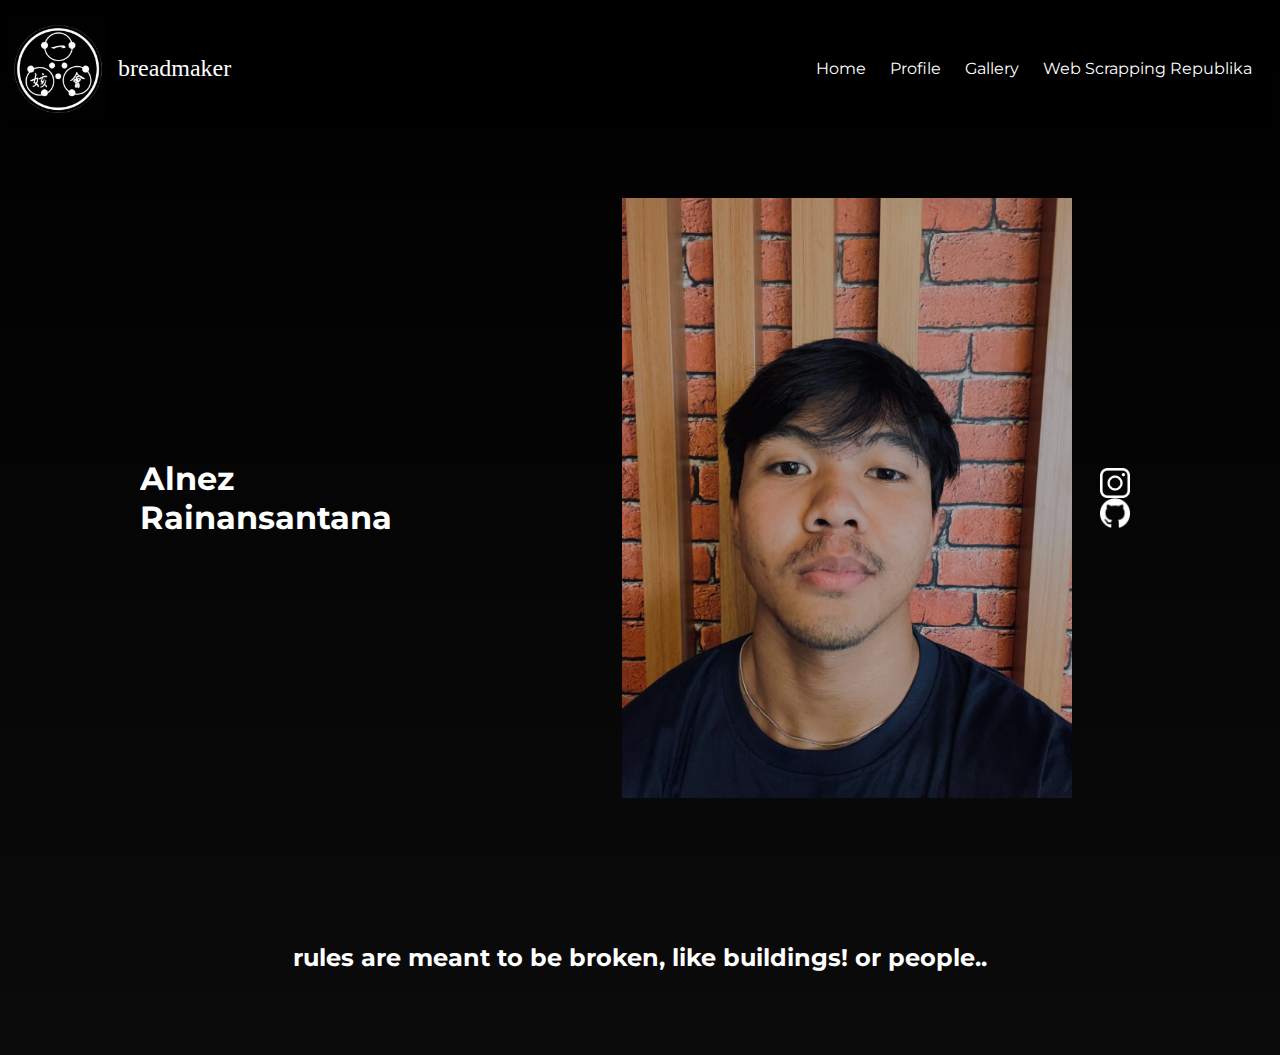
<file: index.html>
<!DOCTYPE html>
<html lang="en">

<head>
    <meta charset="UTF-8">
    <meta name="viewport" content="width=device-width, initial-scale=1.0">
    <title>Alnez</title>
    <link rel="stylesheet" href="css/style.css">
    <link href="https://fonts.googleapis.com/css2?family=Montserrat:wght@400;700&display=swap" rel="stylesheet">
</head>

<body>
    <header>
        <div class="logo-container">
            <img src="img\ilhae.jpg" alt="logo">
            <p>breadmaker</p>
        </div>
        <nav>
            <ul>
                <li><a href="home.html">Home</a></li>
                <li><a href="profile.html">Profile</a></li>
                <li><a href="gallery.html">Gallery</a></li>
                <li><a href="headline_json.html">Web Scrapping Republika</a></li>
            </ul>
        </nav>
    </header>

    <section id="home" class="section">
        <div class="container">
            <h1>Alnez Rainansantana</h1>
            <img src="img\alnez.jpg" alt="alnez">
            <div class="image-background">
                <a href="https://instagram.com/alnezrai">
                    <img src="img\instagram.png" alt="instagram">
                </a>
                <a href="https://github.com/breadmak3r">
                    <img src="img\github.png" alt="github">
                </a>
            </div>
        </div>
    </section>

    <footer>
        <div class="section">
            <h2>rules are meant to be broken, like buildings! or people..</h2>
        </div>
    </footer>

    <script src="js/main.js"></script>
</body>

</html>
</file>
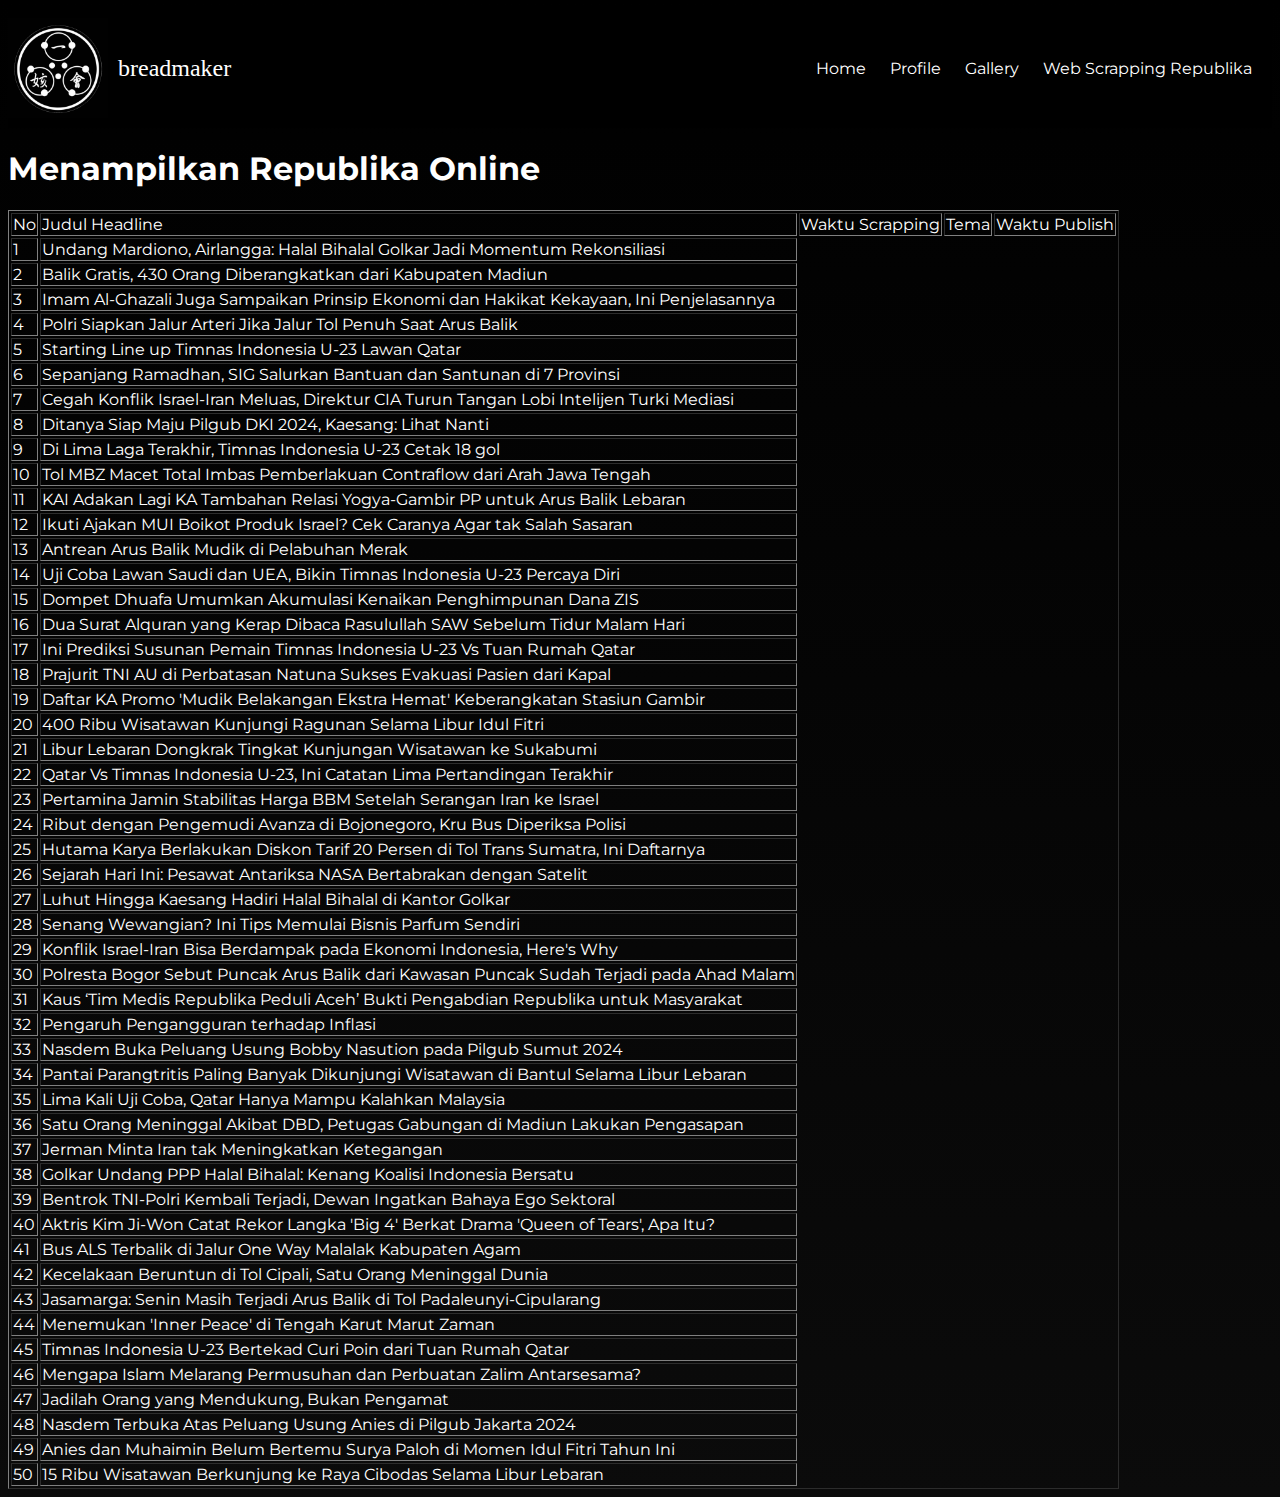
<file: headline_json.html>
<html>
<head>
    <title>Membaca File Json</title>
    <link rel="stylesheet" href="css/style.css">
    <link href="https://fonts.googleapis.com/css2?family=Montserrat:wght@400;700&display=swap" rel="stylesheet">
    <script src="https://code.jquery.com/jquery-3.5.1.js"></script>
    <script type="text/javascript">
        $(function(){
            $.get('headline.json', function(obj){
                var str="<table border=1>";
                str+="<tr><td>No</td><td>Judul Headline<td>Waktu Scrapping</td><td>Tema</td><td>Waktu Publish</td></td></tr>";
                $.each(obj, function(n, data){
                    str+="<tr><td>" + (n+1) + "</td>";
                    str+="<td>" + data.judul + "</td></tr>";
                });
                str+="</tabel>";
                $('#headline_json').html(str);
            });
        });
    </script>
</head>
<body>
    <header>
        <div class="logo-container">
            <img src="img\ilhae.jpg" alt="logo">
            <p>breadmaker</p>
        </div>
        <nav>
            <ul>
                <li><a href="index.html">Home</a></li>
                <li><a href="profile.html">Profile</a></li>
                <li><a href="gallery.html">Gallery</a></li>
                <li><a href="headline_json.html">Web Scrapping Republika</a></li>
            </ul>
        </nav>
    </header>
    <h1> Menampilkan Republika Online </h1>
    <div id="headline_json"></div>
</body>
</html>
</file>
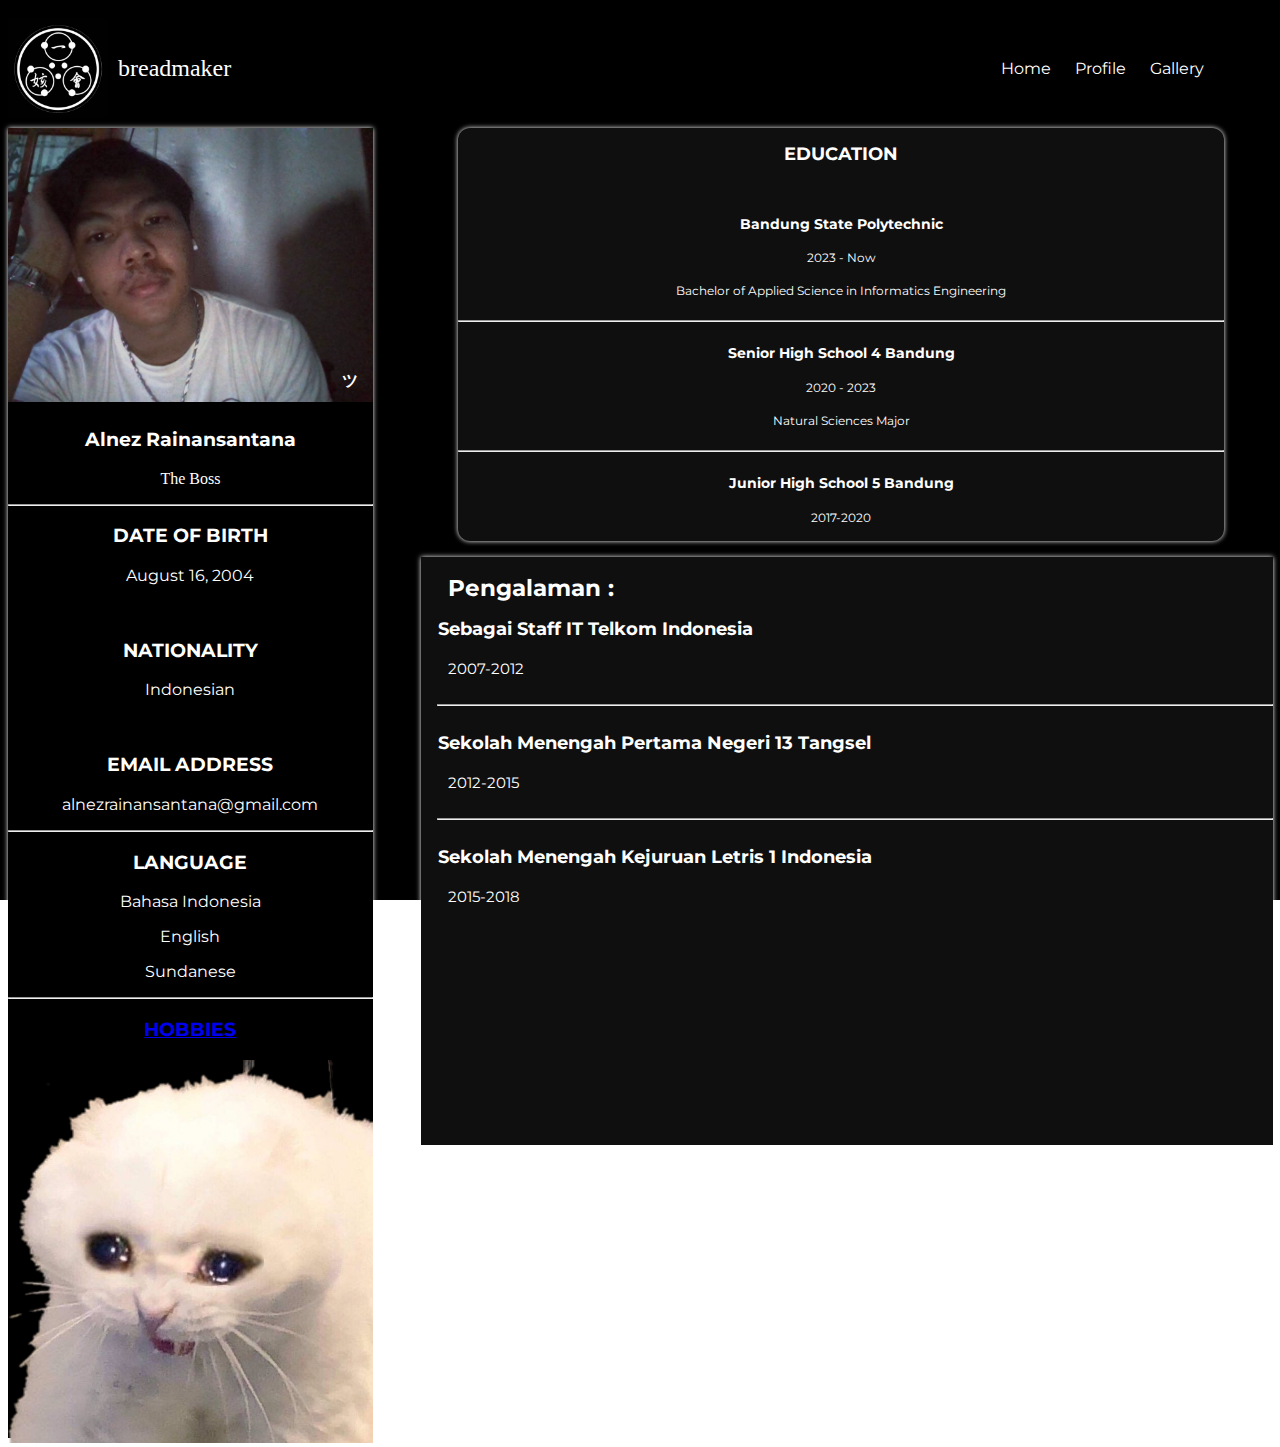
<file: profile.html>
<!DOCTYPE html>
<html lang="en">

<head>
    <meta charset="UTF-8">
    <meta name="viewport" content="width=device-width, initial-scale=1.0">
    <title>Profile</title>
    <link rel="stylesheet" href="css/profile-style.css">
    <link href="https://fonts.googleapis.com/css2?family=Montserrat:wght@400;700&display=swap" rel="stylesheet">
</head>

<body>
    <header>
        <div class="logo-container">
            <img src="img\ilhae.jpg" alt="logo">
            <p>breadmaker</p>
        </div>
        <nav>
            <ul>
                <li><a href="index.html">Home</a></li>
                <li><a href="profile.html">Profile</a></li>
                <li><a href="gallery.html">Gallery</a></li>
            </ul>
        </nav>
    </header>
    <!-- Container -->
        <div class="container">
            <div id="colspan">
                <img src="img\alnez2.jpg" alt="alnez">
                <h4>ツ</h4>
                <h3>Alnez Rainansantana</h3>
                <div class="known-as">
                    <p>The Boss</p>
                </div>
                <hr>
                <h3>DATE OF BIRTH</h3>
                <p>August 16, 2004</p>
                <br>
                <h3>NATIONALITY</h3>
                <p>Indonesian</p>
                <br>
                <h3>EMAIL ADDRESS</h3>
                <p>alnezrainansantana@gmail.com</p>
                <div class="load">
                </div>
                <div class="load2">
                </div>
                <div class="load3">
            </div>
                <div class="load4">
                </div>
                    <div class="load4">
                </div>
                    <div class="load4">
                </div>
                <hr>
                <h3>LANGUAGE</h3>
                <p>Bahasa Indonesia</p>
                <p>English</p>
                <p>Sundanese</p>
                <hr>
                <a href="hobby.html">
                    <h3>HOBBIES</h3>
                </a>
                <img src="img\car.png" alt="ilhae">
            </div>
          <div class="container-padding">
        <div class="padding">
                <div class="content1">
                    <h2>EDUCATION</h2>
                    <br>
                    <h3>Bandung State Polytechnic</h3>
                    <p>2023 - Now</p>
                    <p>Bachelor of Applied Science in Informatics Engineering</p>
                </div>
                <hr>
                <div class="content2">
                    <h3>Senior High School 4 Bandung</h3>
                    <p>2020 - 2023</p>
                    <p>Natural Sciences Major</p>
                </div>
                <hr>
                <div class="content3"> 
                    <h3>Junior High School 5 Bandung</h3>
                    <p>2017-2020</p>
            </div>
            </div>
            </div>
          <div class="padding-bottom">
                <div class="bottom">
                 <div class="content1">
            <h2><i class="fa fa-briefcase fa-fw large"></i>Pengalaman :</h2>
            <h3>Sebagai Staff IT Telkom Indonesia</h3>
            <p><i class="fa fa-calendar fa-fw large"></i>2007-2012</p>
            </div>
            <hr>
                <div class="content2">
            <h3>Sekolah Menengah Pertama Negeri 13 Tangsel</h3>
            <p><i class="fa fa-calendar fa-fw large"></i>2012-2015</p>
 
           
            </div>
            <hr>
                <div class="content3"> 
            <h3>Sekolah Menengah Kejuruan Letris 1 Indonesia</h3>
            <p><i class="fa fa-calendar fa-fw large"></i>2015-2018</p>
                        </div>
            </div>
        </div>
    </body>
</html>
</file>
<file: css/style.css>
body {
  font-family: 'Montserrat', sans-serif;
  background: linear-gradient(to bottom, #000000, #0b0b0b);
  color: #fff;
  transition: background-color 0.5s ease;
}

header {
  background-color: #000000;
  color: #fff;
  padding: 10px 0;
  display: flex;
  justify-content: space-between;
  align-items: center;
}

.logo-container {
  display: flex; /* Menggunakan flexbox untuk mengatur item secara horizontal */
  align-items: center; /* Posisi vertikal tengah */
  font-family: 'Times New Roman', Times, serif;
}

.logo-container img {
  width: 100px; /* Lebar gambar logo */
  height: auto; /* Menjaga proporsi gambar */
  margin-right: 10px; /* Jarak antara gambar dan teks */
}

.logo-container p {
  margin: 0; /* Menghapus margin default dari paragraf */
  font-size: 1.5em;
}

.container {
  max-width: 1000px;
  margin: 0 auto;
  padding: 20px;
  display: flex;
  align-items: center;
}

.container img{
  max-width: 1200px;
  max-height: 600px;
  float: right;
}

.container h1{
  overflow: hidden;
  margin-right: 200px;
}

nav ul {
  list-style-type: none;
}

nav ul li {
  display: inline;
  margin-right: 20px;
}

nav ul li a {
  text-decoration: none;
  color: #fff;
}

.section {
  padding: 50px 0;
}


.gallery {
  display: flex;
  justify-content: center;
  flex-wrap: wrap;
}

.gallery img {
  margin: 10px;
  max-width: 200px;
  height: auto;
}

.animation {
  display: flex;
  justify-content: center;
  align-items: center;
  height: 200px;
}

.animated-box {
  width: 100px;
  height: 100px;
  background-color: #8c8c8c;
  animation: slide 2s infinite alternate;
}

@keyframes slide {
  0% {
      transform: translateX(-200px);
  }
  100% {
      transform: translateX(200px);
  }
}

footer {
  position: relative;
  color: #fff;
  padding: 5px 0;
  text-align: center;
}

.image-background {
  display: inline-block; /* Agar div tetap berdampingan */
  margin: 10px;
}

.image-background img {
  width: 30px; /* Lebar gambar */
  height: auto; /* Menjaga proporsi gambar */
}

footer::before{
  content: '';
  position: absolute;
  top: 0;
  left: 0;
  width: 100%;
  height: 100%;
  background: linear-gradient(to above, rgba(51,51,51,0.8), rgba(0,0,0,0.8)); /* Warna overlay semi-transparan */
  z-index: -1; /* Mengatur lapisan di belakang teks */
}
</file>
<file: css/profile-style.css>
body {
    font-family: 'Montserrat', sans-serif;
    background-size: auto;
    background: linear-gradient(to bottom, #000000, #000000);
    background-size: contain;
    background-repeat: no-repeat;
    background-attachment: fixed;
    width: 95%;
}

header {
    background-color: #000000;
    color: #fff;
    padding: 10px 0;
    display: flex;
    justify-content: space-between;
    align-items: center;
}

nav ul {
    list-style-type: none;
}
  
nav ul li {
    display: inline;
    margin-right: 20px;
}
  
nav ul li a {
    text-decoration: none;
    color: #fff;
}
  
.logo-container {
    display: flex; /* Menggunakan flexbox untuk mengatur item secara horizontal */
    align-items: center; /* Posisi vertikal tengah */
    font-family: 'Times New Roman', Times, serif;
}
  
.logo-container img {
    width: 100px; /* Lebar gambar logo */
    height: auto; /* Menjaga proporsi gambar */
    margin-right: 10px; /* Jarak antara gambar dan teks */
}
  
.logo-container p {
    margin: 0; /* Menghapus margin default dari paragraf */
    font-size: 1.5em;
}

#colspan{
background-color: rgb(0, 0, 0);
box-shadow: 0 0 5px;
width: 30%;
height: 1310px;
text-align: Center;
float: left;
color: rgb(255, 255, 255);

}
.container-padding {
box-shadow: 0 0 5px;
border-radius: 12px;
width: auto;
height: auto;
background-color: rgb(15, 15, 15);
box-sizing: border-box;
color: rgb(255, 255, 255);
font-family: "Montserrat", sans-serif;
font-size: 12px;
line-height: 20.5px;
margin-left: 450px;
}

.padding { 
    text-align: center;
}

.padding-bottom {
box-shadow: 0 0 5px;
width: 70%;
position: bottom;
height: 588.2px;
background-color: rgb(15, 15, 15);
box-sizing: border-box;
color: rgb(255, 255, 255);
font-family: "Montserrat", sans-serif;
font-size: 15px;
line-height: 22.5px;
margin-left: 34%;
padding-bottom: 0.15px;
padding-left: 16px;
padding-top: 0.15px;
margin-top: 16px;
}

.load {
background-color: rgb(0, 0, 0);
font-family: "Montserrat", sans-serif;
text-align: center;
}

.load2 {
    background-color: rgb(241, 241, 241);
    border-bottom-left-radius: 16px;
    border-bottom-right-radius: 16px;
    border-top-left-radius: 16px;
    border-top-right-radius: 16px;
    box-sizing: border-box;
    color: rgb(0, 0, 0);
    font-family: "Roboto", sans-serif;
    font-size: 12px;
    line-height: 18px;
}

.load3 {
    background-color: rgb(241, 241, 241);
    border-bottom-left-radius: 16px;
    border-bottom-right-radius: 16px;
    border-top-left-radius: 16px;
    border-top-right-radius: 16px;
    box-sizing: border-box;
    color: rgb(0, 0, 0);
    line-height: 18px;
}

.load4 {
    background-color: rgb(241, 241, 241);
    border-bottom-left-radius: 16px;
    border-bottom-right-radius: 16px;
    border-top-left-radius: 16px;
    border-top-right-radius: 16px;
    box-sizing: border-box;
    color: rgb(0, 0, 0);
    line-height: 18px;
}

.content1 { 
    padding: 1px;
}
.content2 {
    padding: 1px;
}
.content3 {
    padding: 1px;
}
.content4 {
    padding: 16px;
}
.content5 {
    padding: 16px;
}
.content6 {
    padding: 16px;
}

.known-as{
    font-family: 'Times New Roman', Times, serif;
    font-size: 16px;
}

img  {
    size: cover;
    width: 100%;
    max-height: fit-content;
    max-width: fit-content;
    line-height: 1.5px;
}
    
h4{
    color: white;
    padding: 15px;
    text-align: right;
    margin-top: -50px;
}
i {
    padding: 5px;
    color: #009688 !important;
}
hr {
    border: -1px solid gray;
}
</file>
